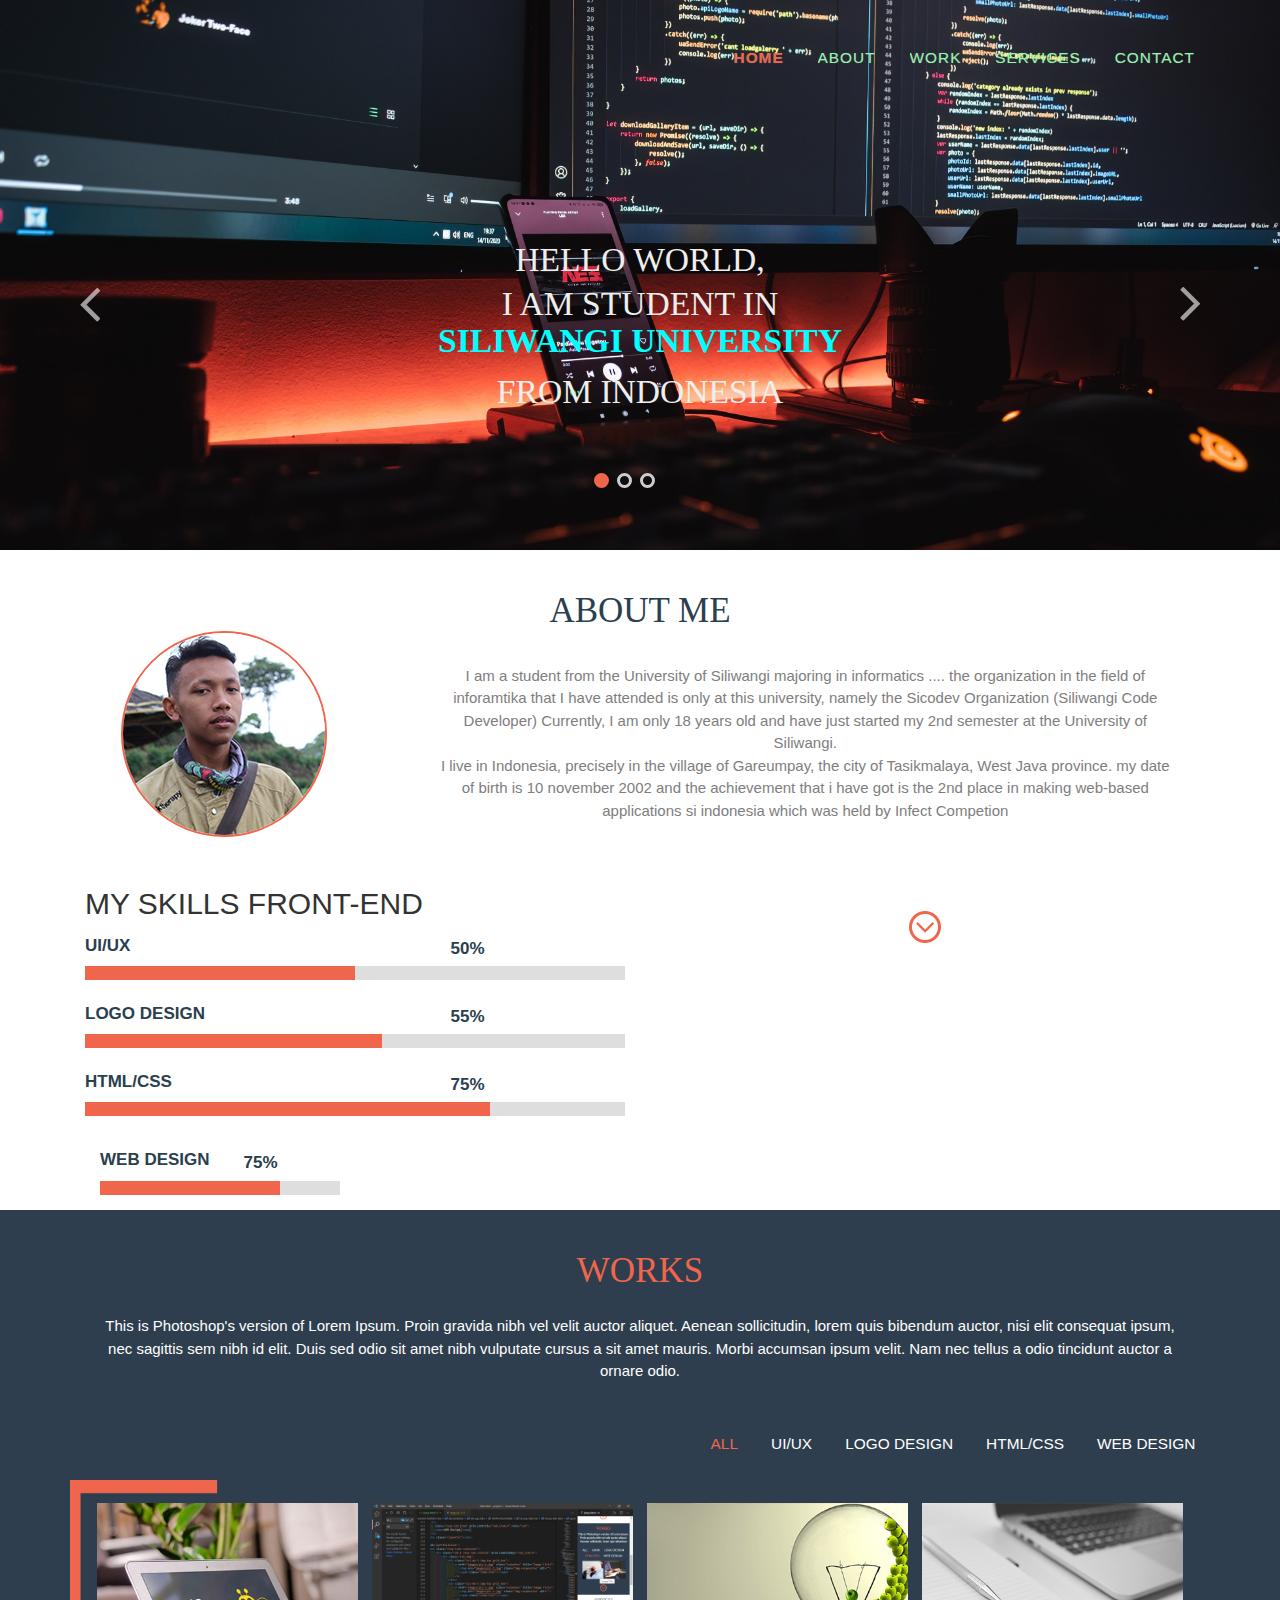
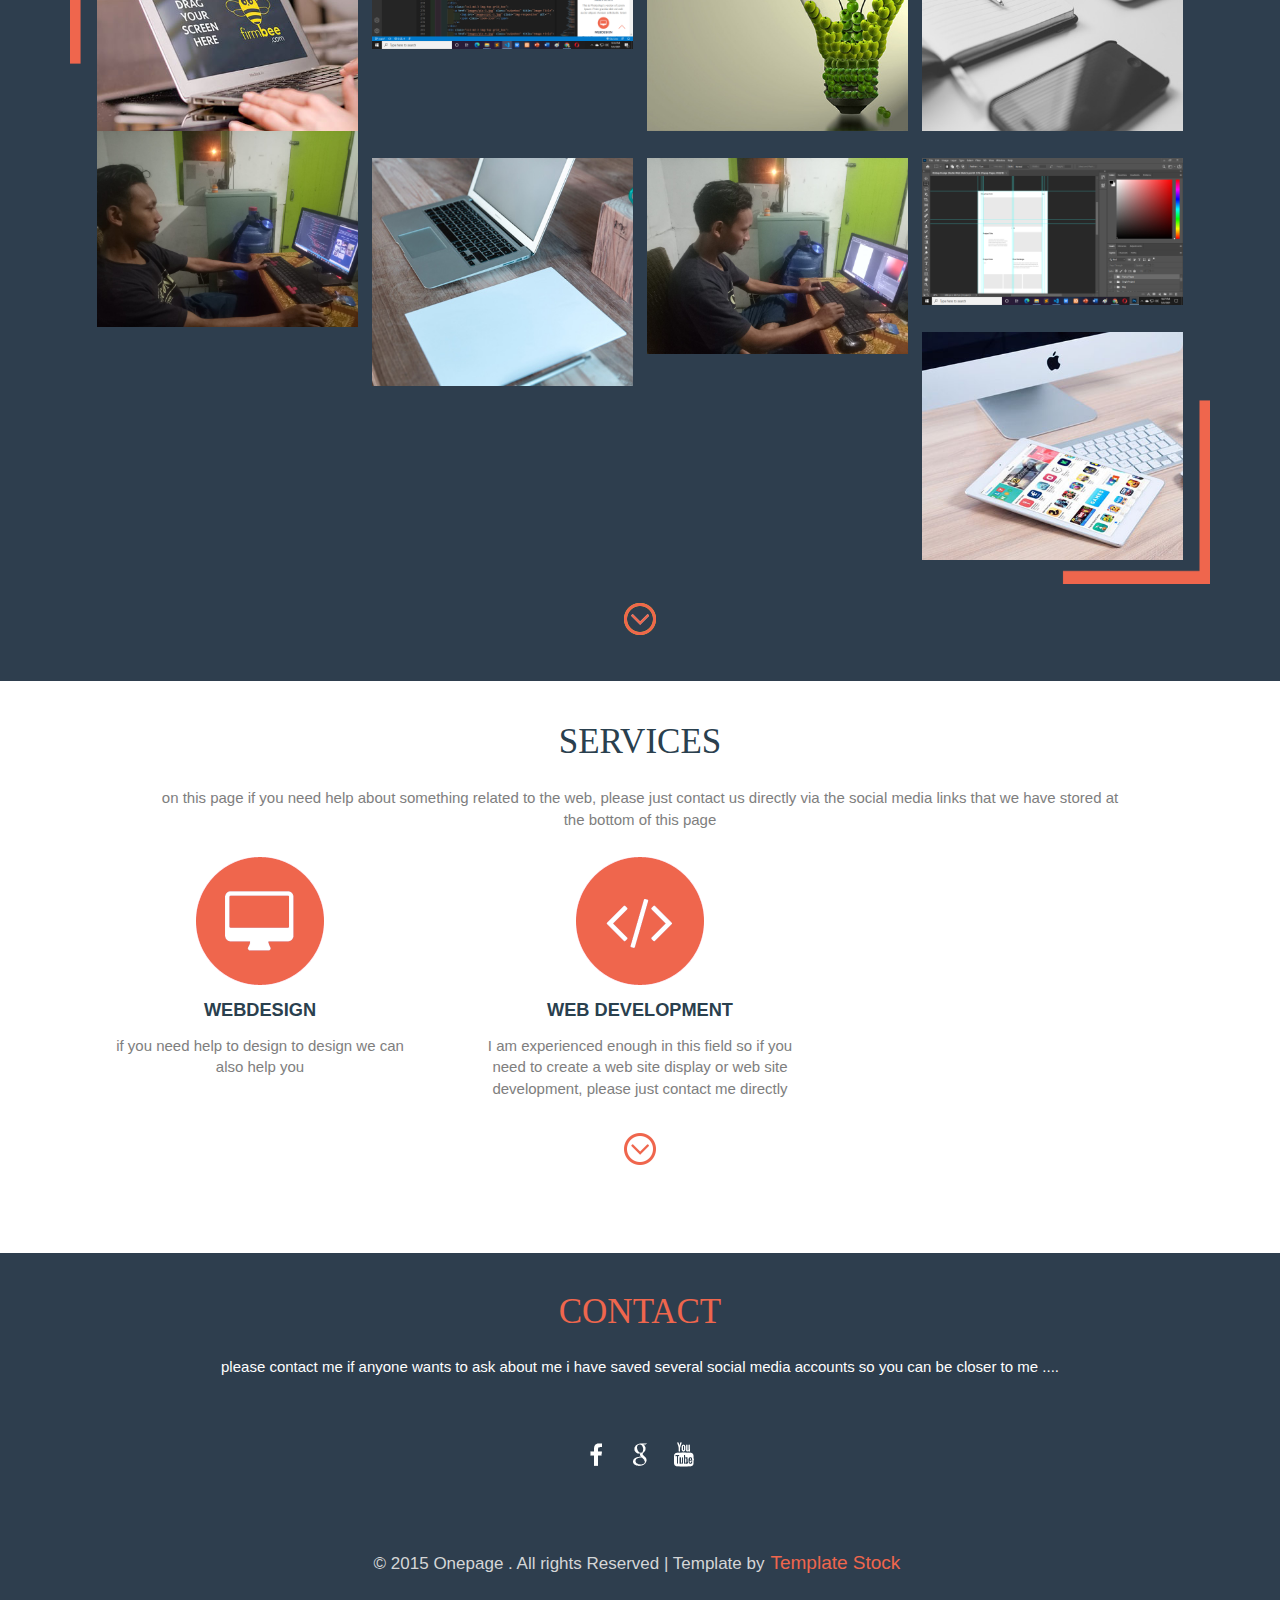
<file: index.html>
<!--Author: Template Stock
Author URL: http://templatestock.co
-->
<!DOCTYPE html>
<html>

<head>
	<title>portofolio muhammad anas aiman</title>
	<meta name="viewport" content="width=device-width, initial-scale=1">
	<meta http-equiv="Content-Type" content="text/html; charset=utf-8" />
	<meta name="keywords" content="Onepage Responsive web template, Bootstrap Web Templates, Flat Web Templates, Android Compatible web template,
Smartphone Compatible web template, free webdesigns for Nokia, Samsung, LG, SonyEricsson, Motorola web design" />
	<script
		type="application/x-javascript"> addEventListener("load", function() { setTimeout(hideURLbar, 0); }, false); function hideURLbar(){ window.scrollTo(0,1); } </script>
	<link href="css/bootstrap.css" rel='stylesheet' type='text/css' />
	<link href="css/style.css" rel="stylesheet" type="text/css" media="all" />
	<!-- jQuery (necessary for Bootstrap's JavaScript plugins) -->
	<script src="js/jquery.min.js"></script>
	<script type="text/javascript" src="js/move-top.js"></script>
	<script type="text/javascript" src="js/easing.js"></script>
	<script type="text/javascript">
		jQuery(document).ready(function ($) {
			$(".scroll").click(function (event) {
				event.preventDefault();
				$('html,body').animate({ scrollTop: $(this.hash).offset().top }, 1200);
			});
		});
	</script>
</head>

<body>
	<div class="header" id="head">
		<div class="container">
			<div class="header-top">
				<!-- <div class="logo">
					<a href="index.html"><img src="images/logo.png" alt="" /></a>
				</div> -->
				<div class="top-menu">
					<span class="menu"> </span>
					<ul>
						<nav class="cl-effect-5">
							<li><a class="active" href="index.html"><span data-hover="Home">home</span></a></li>
							<li><a href="#about" class="scroll"><span data-hover="about">about</span></a></li>
							<li><a href="#work" class="scroll"><span data-hover="work"><span>work</span></a></li>
							<li><a href="#services" class="scroll"><span data-hover="services">services</span></a></li>
							<li><a href="#contact" class="scroll"><span data-hover="contact">contact</span></a></li>
						</nav>
					</ul>
				</div>
				<!--script-nav-->
				<script>
					$("span.menu").click(function () {
						$(".top-menu ul").slideToggle("slow", function () {
						});
					});
				</script>
				<div class="clearfix"></div>
			</div>
			<div class="index-banner">
				<div class="wmuSlider example1">
					<div class="wmuSliderWrapper">
						<article style="position: absolute; width: 100%; opacity: 0;">
							<div class="banner-wrap">
								<div class="banner_center">
									<h1>hello world,</h1>
									<h2>i am student in <br><span style="color: aqua;">siliwangi university</span></h2>
									<h2>from indonesia</h2>
								</div>
							</div>
						</article>
						<article style="position: relative; width: 100%; opacity: 1;">
							<div class="banner-wrap">
								<div class="banner_center">
									<h1>MY expertise</h1>
									<h2> I'm an expert in the field <br> <br><span style="color: aqua;">web
											developer</span></h2>
								</div>
							</div>
						</article>

						<article style="position: absolute; width: 100%; opacity: 0;">
							<div class="banner-wrap">
								<div class="banner_center">
									<h1>championships that have ever been achieved</h1>
									<h2>2nd place in web-based application competition with the title <br> <span
											style="color: aqua;"> Infect
											Competion</span></h2>
								</div>
							</div>
						</article>

					</div>

				</div>
				<script src="js/jquery.wmuSlider.js"></script>
				<script>
					$('.example1').wmuSlider();
				</script>
			</div>
		</div>
	</div>
	<div class="content">
		<div class="about-section" id="about" id="about">
			<div class="container">
				<div class="about-header">
					<h3>about me</h3>
					<div class="about-imag">
						<img src="images/pic-9.jpg" alt="" />
					</div>
					<div class="about-text">
						<p>I am a student from the University of Siliwangi majoring in informatics .... the organization
							in the field of inforamtika that I have attended is only at this university, namely the
							Sicodev Organization (Siliwangi Code Developer)
							Currently, I am only 18 years old and have just started my 2nd semester at the University of
							Siliwangi.</p>

						<p>I live in Indonesia, precisely in the village of Gareumpay, the city of Tasikmalaya, West
							Java province.
							my date of birth is 10 november 2002 and the achievement that i have got is the 2nd place in
							making web-based applications si indonesia which was held by Infect Competion</p>
					</div>
					<div class="clearfix"></div>
				</div>
				<div class="about-sectiongrids">
					<div class="col-md-6 about-leftgrid">

						<div class="polls">

							<div class="poll">

								<div class="poll-desc">
									<h2>MY SKILLS FRONT-END </h2>
								</div>
								<br><br>


							</div>

							<div class="polls">
								<div class="poll">
									<div class="poll-desc">
										<h4>Ui/Ux</h4>
									</div>
									<div class="percentage">
										<p>50%</p>
									</div>
									<div class="clearfix"></div>
								</div>
								<div class="skills">
									<div style="width:50%"> </div>
								</div>
							</div>
							<div class="polls">
								<div class="poll">
									<div class="poll-desc">
										<h4>Logo Design</h4>
									</div>
									<div class="percentage">
										<p>55%</p>
									</div>
									<div class="clearfix"></div>
								</div>
								<div class="skills">
									<div style="width:55%"> </div>
								</div>
							</div>
							<div class="polls">
								<div class="poll">
									<div class="poll-desc">
										<h4>Html/Css</h4>
									</div>
									<div class="percentage">
										<p>75%</p>
									</div>
									<div class="clearfix"></div>
								</div>
								<div class="skills">
									<div style="width:75%"> </div>
								</div>
							</div>

						</div>
						<div class="col-md-6 about-rightgrid">
							<div class="polls">
								<div class="poll">
									<div class="poll-desc">
										<h4>web design</h4>
									</div>
									<div class="percentage">
										<p>75%</p>
									</div>
									<div class="clearfix"></div>
								</div>
								<div class="skills">
									<div style="width:75%"> </div>
								</div>
							</div>

						</div>
						<div class="clearfix"></div>
					</div>
					<div class="arrow1">
						<a href="#work" class="scroll"><img src="images/arrow1.png" alt="" /></a>
					</div>
				</div>
			</div>
			<!-- about-section-ends -->
			<div class="works-section" id="work" id="work">
				<div class="works-header">
					<h3>works</h3>
					<p>This is Photoshop's version of Lorem Ipsum. Proin gravida nibh vel velit auctor aliquet. Aenean
						sollicitudin, lorem quis bibendum auctor, nisi elit consequat ipsum, nec sagittis sem nibh id
						elit.
						Duis sed odio sit amet nibh vulputate cursus a sit amet mauris. Morbi accumsan ipsum velit. Nam
						nec
						tellus a odio tincidunt auctor a ornare odio. </p>
				</div>
				<div class="portfolio-section-bottom-row" id="portfolio">
					<div class="container">

						<script src="js/easyResponsiveTabs.js" type="text/javascript"></script>
						<script type="text/javascript">
							$(document).ready(function () {
								$('#horizontalTab').easyResponsiveTabs({
									type: 'default', //Types: default, vertical, accordion           
									width: 'auto', //auto or any width like 600px
									fit: true   // 100% fit in a container
								});
							});

						</script>
						<link rel="stylesheet" href="css/swipebox.css">
						<script src="js/jquery.swipebox.min.js"></script>
						<script type="text/javascript">
							jQuery(function ($) {
								$(".swipebox").swipebox();
							});
						</script>
						<!-- Portfolio Ends Here -->
						<div class="sap_tabs">
							<div id="horizontalTab" style="display: block; width: 100%; margin: 0px;">
								<ul class="resp-tabs-list">
									<li class="resp-tab-item" aria-controls="tab_item-0" role="tab"><span>All</span>
									</li>
									<li class="resp-tab-item" aria-controls="tab_item-1" role="tab">
										<span>UI/UX</span>
									</li>
									<li class="resp-tab-item" aria-controls="tab_item-2" role="tab"><span>logo
											Design</span>
									</li>
									<li class="resp-tab-item" aria-controls="tab_item-3" role="tab">
										<span>HTML/CSS</span>
									</li>
									<li class="resp-tab-item" aria-controls="tab_item-4" role="tab">
										<span>WEB Design</span>
									</li>
									<div class="clearfix"></div>
								</ul>
								<div id="portfoliolist">
									<div class="resp-tabs-container">
										<div class="tab-1 resp-tab-content" aria-labelledby="tab_item-0">
											<div class="tab_img">
												<div class="col-md-3 img-top grid_box">
													<a href="images/pic-1.jpg" class="swipebox" title="Image Title">
														<img src="images/pic-10.jpg" class="img-responsive">
														<img src="images/pic-1.jpg" class="img-responsive">
														<span class="zoom-icon"></span>
													</a>
												</div>
												<div class="col-md-3 img-top grid_box">
													<a href="images/pic-2.jpg" class="swipebox" title="Image Title">
														<img src="images/pic-2.jpg" class="img-responsive" alt="">
														<span class="zoom-icon"></span>
													</a>
												</div>
												<div class="col-md-3 img-top grid_box">
													<a href="images/pic-3.jpg" class="swipebox" title="Image Title">
														<img src="images/pic-3.jpg" class="img-responsive" alt="">
														<span class="zoom-icon"></span>
													</a>
												</div>
												<div class="col-md-3 img-top grid_box">
													<a href="images/pic-4.jpg" class="swipebox" title="Image Title">
														<img src="images/pic-4.jpg" class="img-responsive" alt="">
														<span class="zoom-icon"></span>
													</a>
												</div>
												<div class="col-md-3 img-top grid_box">
													<a href="images/pic-5.jpg" class="swipebox" title="Image Title">
														<img src="images/pic-5.jpg" class="img-responsive" alt="">

														<span class="zoom-icon"></span>
													</a>
												</div>
												<div class="col-md-3 img-top grid_box">
													<a href="images/pic-6.jpg" class="swipebox" title="Image Title">
														<img src="images/pic-6.jpg" class="img-responsive" alt="">
														<span class="zoom-icon"></span>
													</a>
												</div>
												<div class="col-md-3 img-top grid_box">
													<a href="images/pic-7.jpg" class="swipebox" title="Image Title">
														<img src="images/pic-7.jpg" class="img-responsive" alt="">
														<span class="zoom-icon"></span>
													</a>
												</div>
												<div class="col-md-3 img-top grid_box">
													<a href="images/pic-8.jpg" class="swipebox" title="Image Title">
														<img src="images/pic-8.jpg" class="img-responsive" alt="">
														<span class="zoom-icon"></span>
													</a>
												</div>
												<div class="clearfix"></div>
											</div>

										</div>
										<div class="tab-1 resp-tab-content" aria-labelledby="tab_item-1">
											<div class="tab_img">
												<div class="col-md-3 img-top grid_box">
													<a href="images/pic-5.jpg" class="swipebox" title="Image Title">
														<img src="images/pic-5.jpg" class="img-responsive" alt="">
														<span class="zoom-icon"></span>
													</a>
												</div>
												<div class="col-md-3 img-top grid_box">
													<a href="images/pic-6.jpg" class="swipebox" title="Image Title">
														<img src="images/pic-6.jpg" class="img-responsive" alt="">
														<span class="zoom-icon"></span>
													</a>
												</div>
												<div class="col-md-3 img-top grid_box">
													<a href="images/pic-7.jpg" class="swipebox" title="Image Title">
														<img src="images/pic-7.jpg" class="img-responsive" alt="">
														<span class="zoom-icon"></span>
													</a>
												</div>
												<div class="col-md-3 img-top grid_box">
													<a href="images/pic-8.jpg" class="swipebox" title="Image Title">
														<img src="images/pic-8.jpg" class="img-responsive" alt="">
														<span class="zoom-icon"></span>
													</a>
												</div>

												<div class="clearfix"></div>
											</div>
										</div>
										<div class="tab-1 resp-tab-content" aria-labelledby="tab_item-2">

											<div class="tab_img">
												<div class="col-md-3 img-top grid_box">
													<a href="images/pic-2.jpg" class="swipebox" title="Image Title">
														<img src="images/pic-2.jpg" class="img-responsive" alt="">
														<span class="zoom-icon"></span>
													</a>
												</div>
												<div class="col-md-3 img-top grid_box">
													<a href="images/pic-3.jpg" class="swipebox" title="Image Title">
														<img src="images/pic-3.jpg" class="img-responsive" alt="">
														<span class="zoom-icon"></span>
													</a>
												</div>
												<div class="col-md-3 img-top grid_box">
													<a href="images/pic-4.jpg" class="swipebox" title="Image Title">
														<img src="images/pic-4.jpg" class="img-responsive" alt="">
														<span class="zoom-icon"></span>
													</a>
												</div>

												<div class="clearfix"></div>
											</div>
										</div>
										<div class="tab-1 resp-tab-content" aria-labelledby="tab_item-3">
											<div class="tab_img">
												<div class="col-md-3 img-top grid_box">
													<a href="images/pic-1.jpg" class="swipebox" title="Image Title">
														<img src="images/pic-1.jpg" class="img-responsive" alt="">
														<span class="zoom-icon"></span>
													</a>
												</div>
												<div class="col-md-3 img-top grid_box">
													<a href="images/pic-2.jpg" class="swipebox" title="Image Title">
														<img src="images/pic-2.jpg" class="img-responsive" alt="">
														<span class="zoom-icon"></span>
													</a>
												</div>

												<div class="clearfix"></div>
											</div>
										</div>
										<div class="tab-1 resp-tab-content" aria-labelledby="tab_item-4">
											<div class="tab_img">
												<div class="col-md-3 img-top grid_box">
													<a href="images/pic-1.jpg" class="swipebox" title="Image Title">
														<img src="images/pic-1.jpg" class="img-responsive" alt="">
														<span class="zoom-icon"></span>
													</a>
												</div>

												<div class="clearfix"></div>
											</div>
										</div>
									</div>
								</div>
							</div>
						</div>

						<div class="arrow">
							<a href="#services" class="scroll"><img src="images/arrow.png" alt="" /></a>
						</div>
					</div>
				</div>
			</div>
			<!-- portfolio-section-ends -->
			<div class="services-section" id="services">
				<div class="container">
					<div class="services-header">
						<h3>services</h3>
						<p>on this page if you need help about something related to the web, please just contact us
							directly via the social media links that we have stored at the bottom of this page </p>
					</div>
					<div class="services-sectiongrids">
						<div class="col-md-4 services-grid">
							<img src="images/img1.png" alt="" />
							<h4>webdesign</h4>
							<p>if you need help to design to design we can also help you</p>
						</div>
						<!-- <div class="col-md-4 services-grid">
							<img src="images/img2.png" alt="" />
							<h4>print design</h4>
							<p>This is Photoshop's version of Lorem Ipsum. Proin gravida nibh vel velit auctor aliquet.
							</p>
						</div> -->
						<div class="col-md-4 services-grid">
							<img src="images/img3.png" alt="" />
							<h4>web development</h4>
							<p>I am experienced enough in this field so if you need to create a web site display or web
								site development, please just contact me directly
							</p>
						</div>
						<div class="clearfix"></div>
						<div class="arrow1">
							<a href="#contact" class="scroll"><img src="images/arrow1.png" alt="" /></a>
						</div>
					</div>
				</div>
			</div>
			<!-- services-section-ends -->
		</div>
		<div class="footer-section" id="contact" id="contact">
			<div class="container">
				<div class="contact-header">
					<h3> contact</h3>
					<p>please contact me if anyone wants to ask about me i have saved several social media accounts so
						you can be closer to me .... </p>
				</div>
				<div class="social-icon">
					<!-- <a href="#"><i class="icon1"></i></a> -->
					<a href="https://www.facebook.com/anas.aiman.12576/"><i class="icon2"></i></a>
					<a href="https://myaccount.google.com/?utm_source=chrome-profile-chooser&pli=1"><i
							class="icon3"></i></a>
					<a href="https://www.youtube.com/channel/UCSr_G0_m0PJzrlLJEaNHZAg"><i class="icon4"></i></a>
					<!-- <a href="#"><i class="icon5"></i></a>
					<a href="#"><i class="icon6"></i></a>
					<a href="#"><i class="icon7"></i></a>
					<a href="#"><i class="icon8"></i></a> -->
				</div>
				<!-- <div class="contact">
					<form>
						<div class="col-md-4 contactgrid">
							<input type="text" class="text" value=" name" onfocus="this.value = '';"
								onblur="if (this.value == '') {this.value = ' name';}">
						</div>
						<div class="col-md-4 contactgrid">
							<input type="text" class="text" value="email" onfocus="this.value = '';"
								onblur="if (this.value == '') {this.value = 'email';}">
						</div>
						<div class="col-md-4 contactgrid">
							<input type="text" class="text" value="phone" onfocus="this.value = '';"
								onblur="if (this.value == '') {this.value = 'phone';}">
						</div>
						<div class="col-md-8 contactgrid1">
							<textarea onfocus="if(this.value == 'Your Message') this.value='';"
								onblur="if(this.value == '') this.value='Your Message';">Your Message</textarea>
						</div>
						<div class="col-md-4 contactgrid2">
							<input type="submit" value="[send message]">
						</div>
						<div class="clearfix"></div>
					</form>
				</div> -->
				<div class="footer-bottom">

					<p>&copy; 2015 Onepage . All rights Reserved | Template by<a href="http://templatestock.com"
							target="target_blank">Template Stock</a></p>

				</div>
				<script type="text/javascript">
					$(document).ready(function () {
						/*
						var defaults = {
								containerID: 'toTop', // fading element id
							containerHoverID: 'toTopHover', // fading element hover id
							scrollSpeed: 1200,
							easingType: 'linear' 
							};
						*/

						$().UItoTop({ easingType: 'easeOutQuart' });

					});
				</script>
				<a href="#" id="toTop" style="display: block;"> <span id="toTopHover" style="opacity: 1;"> </span></a>
			</div>

		</div>
	</div>


</body>

</html>
</file>
<file: css/style.css>
/*--
Author: Template Stock
Author URL: http://templatestock.co
--*/
body a{
    transition:0.5s all;
	-webkit-transition:0.5s all;
	-moz-transition:0.5s all;
	-o-transition:0.5s all;
	-ms-transition:0.5s all;
}
input[type="button"]{
	transition:0.5s all;
	-webkit-transition:0.5s all;
	-moz-transition:0.5s all;
	-o-transition:0.5s all;
	-ms-transition:0.5s all;
}

h1,h2,h3,h4,h5,h6{
	padding:0 0;
	margin:0 0;
}
p{
	padding:0 0;
	margin:0 0;
}
ul{
	padding:0 0;
	margin:0 0;	
}
body{
	padding:0 0;
	margin:0 0; 
	font-family: 'Open Sans', sans-serif;
	
	
}


.header{
	background: url("../images/banner.jpg") no-repeat center top;
	-webkit-background-size: cover;
	-moz-background-size: cover;
	-o-background-size: cover;
	background-size: cover;
	background-position: center;
	background-size:cover;
	min-height: 550px;
}
.header-top {
	padding-top: 3em;
}
.logo{
	float:left;
	
}
.top-menu{
	float:right;
}
.top-menu ul li{
	display: inline-block;
	padding: 5px 15px 0px 15px;
}
.top-menu ul li a{
	font-size: 1.1em;
	color: rgb(148, 243, 172);
	text-decoration: none;
	text-transform: uppercase;
	
}
.top-menu ul li a:hover {
	color: #ef664d;
	
	
}
.top-menu ul li a.active {
	color: #ef664d;
	font-weight: 600;
}
nav a {
	position: relative;
	display: inline-block;
	outline: none;
	color: #fff;
	text-decoration: none;
	text-transform: uppercase;
	letter-spacing: 1px;
	font-weight: 400;
	text-shadow: 0 0 1px rgba(255,255,255,0.3);
	font-size: 1.35em;
}

nav a:hover,
nav a:focus {
	outline: none;
}
/* Effect 5: same word slide in */
.cl-effect-5 a {
	overflow: hidden;
}

.cl-effect-5 a span {
	position: relative;
	display: inline-block;
	-webkit-transition: -webkit-transform 0.3s;
	-moz-transition: -moz-transform 0.3s;
	transition: transform 0.3s;
}

.cl-effect-5 a span::before {
	position: absolute;
	top: 100%;
	content: attr(data-hover);
	font-weight: 700;
	-webkit-transform: translate3d(0,0,0);
	-moz-transform: translate3d(0,0,0);
	transform: translate3d(0,0,0);
}

.cl-effect-5 a:hover span,
.cl-effect-5 a:focus span {
	-webkit-transform: translateY(-100%);
	-moz-transform: translateY(-100%);
	transform: translateY(-100%);
}

/***** Slider *****/
.banner-wrap {
	padding-top: 30em;
}
.wmuSlider {
	position: relative;
	overflow: hidden;
}
.wmuSlider .wmuSliderWrapper article img {
	max-width: 100%;
	width: auto;
	height: auto;
	display:block;
}
/* Default Skin */
.banner_center {
	width: 50%;
	position: absolute;
	top: 40%;
	left: 25%;
	text-align: center;

}
.banner_center h1 {
	color: #eee;
	font-family: 'Arvo', serif;
	text-transform: uppercase;
	font-size: 2.4em;
}
.banner_center h2 {
	color: #eee;
	font-family: 'Arvo', serif;
	text-transform: uppercase;
	font-size: 2.4em;
	padding:7px 0;
}
.banner_center h2 span
{
	color: #ef664d;
	font-weight: 900;
}
.wmuSliderPagination {
	z-index: 2;
	position: absolute;
	right: 48%;
	bottom: 6px;

}
ul.wmuSliderPagination {
	padding:0;
}
.wmuSliderPagination li {
	float: left;
	margin: 0 8px 0 0;
	list-style-type: none;
}
.wmuSliderPagination a {
	text-indent: -9999px;
	visibility: visible;
	height: 15px;
	width: 15px;
	display: inline-block;
	border: 3px solid #CCCECE;
	-webkit-border-radius: 50%;
}
.wmuSliderPagination a.wmuActive {
	background: #ef664d;
	border-color: #ef664d;
}

.bannertop_box{
	width:23%;
	float:left;
}
.services-section{
	padding:3em 0;
}
.services-header{
	text-align: center;
	width: 85%;
	margin: 0 auto;

}
.services-header h3
{
	font-size: 2.5em;
	font-family: 'Arvo', serif;
	text-transform: uppercase;
	font-weight: 400;
	color: #2a404e;
}
.services-header h3 span {
	color: #F0C514;
}
.services-header p{
	line-height: 1.5em;
	font-size: 15px;
	color: #7e7e7e;
	padding: 25px 0;
}
.services-sectiongrids {
	text-align: center;
}
.services-grid h4 {
	font-size: 1.3em;
	font-weight: bold;
	padding: 15px 0;
	color: #2a404e;
	text-transform: uppercase;
}
.services-grid p {
	font-size: 15px;
	color: #7e7e7e;
	padding: 0 22px;
}
.arrow1 {
	padding-top: 30px;
	text-align: center;
}
.works-section{
	padding:3em 0;
	background:#2e3e4e;
	
}
.works-header{
	text-align: center;
	width: 85%;
	margin: 0 auto;
}
.works-header h3
{
	font-size: 2.5em;
	font-family: 'Arvo', serif;
	text-transform: uppercase;
	font-weight: 400;
	color: #ef664d;
}
.works-header h3 span {
	color: #fefefe;
}
.works-header p{
	line-height: 1.5em;
	
	font-size: 15px;
	color: #fefefe;
	padding: 25px 0;
}
.portfolio-section{
	background:#FFD670;
	padding:4em 0;
}
.portfolio-section-head{
	margin-bottom:4em;
	position:relative;
}
.portfolio-section-head h3{
	color:#FFFFFF;
	font-weight:700;
	text-transform:uppercase;
	font-size:2.3em;
}
.portfolio-section-head p{
	color:#FFF0CA;
	font-weight:300;
	font-size:1.2em;
	margin-top: 1.35em;
	text-transform: uppercase;
}
.portfolio-section-head label {
	height: 3px;
	width: 7%;
	background: #FFF0CA;
	display: block;
	position: absolute;
	right: 47%;
	bottom: 52%;
	margin: -10px 0;
}
.project-name{
	border-bottom:1px solid #FFF1CE;
}
.project-name span{
	color: #FFF1CE;
	font-weight: 300;
	font-size: 15px;
	margin-bottom: 0.6em;
	text-transform: uppercase;
	display: block;
}
.portfolio-section-top-row {
	padding: 1em 0 4em 0;
}
.portfolio-section-top-row-left-grid {
	padding: 0;
}
.project-name h3{
	color:#fff;
	font-weight:700;
	font-size:1.5em;
	margin-bottom: 1em;
}
.project-description ul {
	margin: 0 0 14px 59px;
}
.project-description span{
	color: #FFF1CE;
	font-weight: 300;
	font-size: 15px;
	margin: 1em 0;
	display: block;
	text-transform: uppercase;
}
.project-description ul li{
	color:#fff;
}
.project-description ul li a{
	color:#fff;
	font-size:15px;
	font-weight:300;
	margin: 6px 0;
	list-style-type: disc;
}
.project-description p{
	color: #fff;
	font-weight: 300;
	font-size: 15px;
	line-height: 1.8em;
	margin-bottom: 1.5em;
}
.project-description{
	border-bottom:1px solid #FFF1CE;
}
.address span{
	color: #FFF1CE;
	font-weight: 300;
	font-size: 15px;
	margin: 1em 0;
	display: block;
	text-transform: uppercase;
}
.address{
	border-bottom:1px solid #FFF1CE;
	margin: 15px 0 0 0;
}
.address a{
	color:#fff;
	margin: 0 0 1.5em 3em;
	display: block;
}
.tags span{
	color: #FFF1CE;
	font-weight: 300;
	font-size: 15px;
	margin: 1em 0;
	display: block;
	text-transform: uppercase;
}
.tags p{
	color:#fff;
	font-weight:300;
	font-size:14px;
}
/**** Slider *****/
.wmuSlider {
	position: relative;
	overflow: hidden;
}
.wmuSlider .wmuSliderWrapper article img {
	max-width: 100%;
	width: auto;
	height: auto;
	display:block;
}
/* Default Skin */
	.wmuSliderPagination a {
	display: block;
	text-indent: -9999px;
	width:15px;
	height:15px;
	
	border-radius:10px;
	-webkit-border-radius: 10px;
	-moz-border-radius: 10px;
	-o-border-radius: 10px;
	-ms-border-radius: 10px;
}

/* Default Skin */
.wmuGallery .wmuGalleryImage {
	margin-bottom: 10px;
}
.wmuSliderPrev, .wmuSliderNext {
	position: absolute;
	width:40px;
	height:40px;
	text-indent: -9999px;
	background: url(../images/img-sprite.png)no-repeat 0px 0px ;
	top:35%;
	z-index: 2;
	cursor: pointer;
}
.wmuSliderNext {
	background-position:-360px 0px;
	right: 0em;
	top: 210px;
}
.wmuSliderPrev {
	background-position:-320px 0px;
	left: 0em;
	top: 210px;
}
.portfolio-section-top-row-right-grid {
	padding-right: 0;
	padding-left: 30px;
}
/*	Strip
/*-----------------------------------------------------------------------------------*/
.b-link-stripe{
	position:relative;
	display:inline-block;
	vertical-align:top;
	font-family: 'Open Sans', sans-serif;
	font-weight: 300;
	overflow:hidden;
}
.b-link-stripe .b-wrapper{
	position:absolute;
	width:100%;
	height:100%;
	top:0;
	left:0;
	text-align:center;
	color:#ffffff;
	overflow:hidden;
}
.b-link-stripe .b-wrapper:hover {
	background:rgba(255, 214, 112, 0.49);
	transition: all 0.5s linear;
	-moz-transition: all 0.5s linear;
	-ms-transition: all 0.5s linear;
	-o-transition: all 0.5s linear;
	-webkit-transition: all 0.5s linear;
}
/*-----------------------------------------------------------------------------------*/
/*	Animation effects
/*-----------------------------------------------------------------------------------*/
.b-animate-go{
	text-decoration:none;
}
.b-animate{
	transition: all 0.5s;
	-moz-transition: all 0.5s;
	-ms-transition: all 0.5s;
	-o-transition: all 0.5s;
	-webkit-transition: all 0.5s;
	visibility: hidden;
	font-size:1.1em;
	font-weight:700;
	width: 75%;
	margin: 0 auto;
	top:45%;
	color: #FFD670;
}
.b-animate img{

	display: -webkit-inline-box;
}
/* lt-ie9 */
.b-animate-go:hover .b-animate{
	visibility:visible;
}
.b-from-left{
	position:relative;
	left:-100%;
}
.b-animate-go:hover .b-from-left{
	left:0;
}
.zoom-icon {
	position: absolute;
	opacity: 0;
	filter: alpha(opacity=0);
	-ms-filter: "progid:DXImageTransform.Microsoft.Alpha(opacity=0)";
	display: block;
	left: 0;
	top: 0px;
	width: 290px;
	height: 85%;
	background: url(../images/zoom-icon.png) center center no-repeat;
	cursor: pointer;
	transition: all .2s ease-in-out;
	-webkit-transition: all .2s ease-in-out;
	-moz-transition: all .2s ease-in-out;
	-o-transition: all .2s ease-in-out;
}
.grid_box .zoom-icon {
	width:100%;	
}
.grid_box a:hover .zoom-icon {
	top:20px;
	opacity: 1;
	filter: alpha(opacity=99); 
	-ms-filter: "progid:DXImageTransform.Microsoft.Alpha(opacity=99)";
}
#portfoliolist .portfolio {
	-webkit-box-sizing: border-box;
	-moz-box-sizing: border-box;
	-o-box-sizing: border-box;
	width: 24%;
	display:none;
	float:left;
	overflow:hidden;
	margin: 0px 1% 2% 0;
}
div#portfoliolist {
	padding: 20px 20px 0 20px;
	background: url("../images/left.png") no-repeat;
	background-size: 100% 100%;
}	
.portfolio-wrapper {
	overflow:hidden;
	position: relative !important;
	cursor:pointer;
}
.portfolio img {
	max-width:100%;
	transition: all 300ms!important;
	-webkit-transition: all 300ms!important;
	-moz-transition: all 300ms!important;
}
/******** SAP ************/
.sap_tabs{
	clear:both;
	padding: 0em 0 0em;
}
.tab_box{
	background:#fd926d;
	padding: 2em;
}
.top1{
	margin-top: 2%;
}
.resp-tabs-list {
text-align:right;
  list-style: none;
    margin: 18px 0;
    padding: 0;
}
.resp-tab-item{
      padding: 7px 10px;
    text-decoration: none;
    color: #fff;
     font-size: 1.1em;
    font-weight: 400;
      margin: 0 0.3em;
	cursor: pointer;
	display: inline-block;
	list-style: none;
	outline: none;
	-webkit-transition: all 0.3s ease-out;
	-moz-transition: all 0.3s ease-out;
	-ms-transition: all 0.3s ease-out;
	-o-transition: all 0.3s ease-out;
	transition: all 0.3s ease-out;
	text-transform:uppercase;
}
.resp-tab-active,.resp-tab-item:hover{
  text-shadow: none;
  color:#ef664d;
}
.resp-tabs-container {
	padding: 0px;
	clear: left;
	
}
h2.resp-accordion {
	cursor: pointer;
	padding: 5px;
	display: none;
}
.resp-tab-content {
	display: none;
}
.resp-content-active, .resp-accordion-active {
   display: block;
}

.img-top {
    margin: 3px 0 24px 0;
    position: relative;
    padding: 0px 7px !important;
}
.img-top img {
    width: 100%;
}
.arrow {
	padding-top: 15px;
	text-align: center;
}
.about-section {
	padding:3em 0;
}
.about-header {
	text-align: center;
}
.about-header h3 {
	font-size: 2.5em;
	font-family: 'Arvo', serif;
	text-transform: uppercase;
	font-weight: 400;
	color: #2a404e;
}
.about-header h3 span {
	color: #ef664d;;

}
.about-imag {
	float: left;
	width:27%;
	margin-right:5%
}
.about-imag img {
	border: 2px solid #ef664d;
	border-radius: 103px;
}
.about-text {
	float: left;
	width: 65%;
	margin-top:3%; 
}
.about-text p {
	font-size: 15px;
	color: #7e7e7e;
	line-height: 1.5em;
}
.about-sectiongrids{
	padding: 40px 0px;
}
.polls {
	padding: 10px 0;
}
.poll-desc {
	float: left;
}
.poll-desc h4{
	font-size: 17px;
	color: #2a404e;
	font-weight:bold;
	text-transform: uppercase;
}
.percentage {
	float: right;
	margin-right: 26%
}
.percentage p{
	font-size:17px;
	color:#2a404e;
	font-weight: bold;
}
.skills {
	width: 100%;
	margin: 5px 0;
	height: 14px;
	background:#dedede;
}
.skills > div {
	height: 100%;
	display: block;
	background-color: #ef664d;
}
.footer-section {
	padding: 40px 0px;
	background: #2e3e4e;
}
.contact-header {
	text-align: center;
	width: 85%;
	margin: 0 auto;
}
.contact-header h3 {
	font-size: 2.5em;
	font-family: 'Arvo', serif;
	text-transform: uppercase;
	font-weight: 400;
	color: #ef664d;
}
.contact-header h3 span {
color: #fefefe;
}
.contact-header p {
	line-height: 1.5em;
	font-size: 15px;
	color: #fefefe;
	padding: 25px 0;
}
.social-icon {
text-align: center;
padding:30px 0;
}
.social-icon i{
	width:40px;
	height:40px;
	background: url("../images/img-sprite.png") no-repeat 0px 0px;
	display:inline-block;
}
.social-icon i:hover{
    transition:0.5s all;
	-webkit-transition:0.5s all;
	-moz-transition:0.5s all;
	-o-transition:0.5s all;
	-ms-transition:0.5s all;
}
.social-icon a i.icon1{
	background-position:0px 0px;
}
.social-icon a i.icon1:hover{
	background-position:0px -40px;
}
.social-icon a i.icon2{
	background-position:-40px 0px;
}
.social-icon a i.icon2:hover{
	background-position:-40px -40px;
}
.social-icon a i.icon3{
	background-position:-80px 0px;
}
.social-icon a i.icon3:hover{
	background-position:-80px -40px;
}
.social-icon i.icon4{
	background-position:-120px 0px;
}
.social-icon a i.icon4:hover{
	background-position:-120px -40px;
}
.social-icon i.icon5{
	background-position:-160px 0px;
}
.social-icon a i.icon5:hover{
	background-position:-160px -40px;
}
.social-icon i.icon6{
	background-position:-200px 0px;
}
.social-icon a i.icon6:hover{
	background-position:-200px -40px;
}
.social-icon i.icon7{
	background-position:-240px 0px;
}
.social-icon a i.icon7:hover{
	background-position:-240px -40px;
}
.social-icon i.icon8{
	background-position:-280px 0px;
}
.social-icon a i.icon8:hover{
	background-position:-280px -40px;
}
.contact {
	padding-bottom:4em;
border-bottom: 1px solid#55626f;
}
.contactgrid {
padding-bottom: 2em;
}
.contactgrid input[type="text"] {
	width: 100%;
	background: none;
	outline: none;
	border: none;
	border-bottom: 1px solid#d5d6d7;
	font-size: 15px;
	color: #d5d6d7;
	text-transform: capitalize;
	padding: 10px 0;
}

.contactgrid1 textarea  {
	width: 100%;
	background: none;
	outline: none;
	border: none;
	resize: none;
	border-bottom: 1px solid#d5d6d7;
	font-size: 15px;
	color: #d5d6d7;
	text-transform: capitalize;
	padding: 10px 0;
	height: 2.8em;
}
.contactgrid2 {
	padding: 2em 0 0 17em;
}
.contactgrid2 input[type="submit"] {
	color: #ef664d;
	background: none;
	border: none;
	font-size:15px;
	outline: none;
	text-transform: uppercase;
}
.contactgrid2 input[type="submit"]:hover {
	color: #d5d6d7;
}
.footer-bottom {
	
	text-align: center;
	padding-top: 40px;
}
.footer-bottom p {
	font-size: 17px;
	color: #d5d6d7;
	font-weight: 400;
}
.footer-bottom a {
	font-size: 19px;
	color: #ef664d;
	font-weight: 400;
	text-transform: capitalize;
}
.footer-bottom a:hover {
	color: #d5d6d7;
}
.footer-bottom p a {
	margin: 0 6px 0 6px;
}
#toTop {
	display: none;
	text-decoration: none;
	position: fixed;
	bottom: 10px;
	right: 10px;
	overflow: hidden;
	width: 48px;
	height: 48px;
	border: none;
	text-indent: 100%;
	background: url("../images/to-top2.png") no-repeat 0px 0px;
}
    
       /*-- responsive-mediaquries --*/
		@media(max-width:1080px){
			.grid_box a:hover .zoom-icon {
			top:15px;
			}
		}
		@media(max-width:1024px){
			.banner_center h1 {
				font-size: 1.9em;
			}
			.banner_center h2 {
				font-size: 1.9em;
			}
			.wmuSliderPrev {
				top: 195px;
			}
			.wmuSliderNext {
				top: 195px;
			}
			.services-header h3 {
				font-size: 2.2em;
			}
			.services-header {
				width: 100%;
			}
			.services-header p {
				font-size: 1em;
			}
			.services-grid h4 {
			   font-size: 1.2em;
			}
			.services-grid p {
			   font-size: 1em;
			}
			.works-header h3 {
				font-size: 2.2em;
			}
			.works-header {
				width: 100%;
			}
			.works-header p {
				font-size: 1em;
			}
			#filters {
			   margin: 0 0px 0em 30em;
			}
			.b-animate{
				top:40%;
			}
			.grid_box a:hover .zoom-icon {
				top:10px;
			}
			.about-header h3 {
			    font-size: 2.2em;
			}
			.about-text p{
				font-size:1em;
			}
			.poll-desc h4 {
				font-size: 16px;
			}
			.percentage p {
				font-size: 16px;
			}
			.contact-header h3 {
				font-size: 2.2em;
			}
			.contact-header {
				width: 100%;
			}
			.contact-header p {
				font-size: 1em;
			}
			.contactgrid2 {
				padding: 2em 0 0 13em;
			}
			.contact {
				padding-bottom: 3em;
			}
			.footer-bottom p {
				font-size: 16px;
			}
			.footer-bottom p a {
				font-size: 16px;	
            }
           	}
 @media(max-width:991px){
	.img-top {
		margin: 3px 0 19px 0;
		position: relative;
		padding: 0px 4px !important;
		float: left;
		width: 25%;
	}
}
       @media(max-width:800px){
           	.header {
           		min-height: 360px;
			}
			.banner_center {
				top: 33%;
			}
			.wmuSliderPrev {
				top: 95px;
			}
			.wmuSliderNext {
				top: 95px;
			}
           	.banner_center h1 {
				font-size: 1.5em;
			}
           	.banner_center h2 {
				font-size: 1.5em;
			}
			.banner-wrap {
				padding-top: 16em;
			}
			.services-section {
				padding: 2em 0;
			}
			.services-header h3 {
				font-size: 2em;
			}
			.services-grid {
				padding: 20px 0;
				float: left;
				width: 33.3%;
			}
			.services-grid img {
				width: 35%;
			}
			.services-grid {
				padding: 20px 0;
			}
			.services-header p {
				padding: 15px 0;
				
			}
		
           	.works-section {
				padding: 2em 0;
			}
			.works-header h3 {
				font-size: 2em;
			}
			.works-header p {
				padding: 15px 0;
			}
			#filters {
				margin: 0px 0px 0em 15em;
			}
			.grid_box a:hover .zoom-icon {
				top: -17px;
			}
			.about-section {
				padding: 2em 0;
			}
			.about-header h3 {
				font-size: 2em;
			}
			.about-imag img {
				width: 80%;
			}
			.about-text p {
				height: 65px;
				overflow: hidden;
			}
			.about-sectiongrids {
				padding: 25px 0px;
			}
			.arrow1 {
				padding-top: 0px;
			}
			.contact-section {
				padding: 2em 0;
			}
			.contact-header h3 {
				font-size: 2em;
			}
			.contact-header p {
				padding: 15px 0;
			}
			.social-icon {
			padding: 20px 0;
			}
			.contactgrid {
				padding-bottom: 1em;
				float: left;
			}
			.contactgrid1 textarea {
				width: 86%;
			}	
			.contactgrid2 {
				padding: 1em 0 0 0;
				text-align: center;
			}
			.contact {
				padding-bottom: 2em;
			}
			.footer-bottom {
				padding-top: 35px;
			}
			.grid_box a:hover .zoom-icon {
			top:12px;
			}
			}
	

/*----- resposnive-menu -----*/
	@media(max-width:768px){
		.header-top {
		padding-top:2em;
		}
	span.menu:before 
					{
					content: url(../images/nav.png) no-repeat 0px 0px;
					cursor: pointer;
					}
	.top-menu 
	{
		
		float:none;
		width: 100%;
		text-align: right;
	}
	.top-menu  ul
	{
		display:none;
	}
	.top-menu  ul li 
	{
		font-size: 14px;
		display:block;
		
	}
	.top-menu  span.menu
	{
		display:block;
	}
	.top-menu ul li{
		display:block;
		float:none;
		margin: 0em;
		border-bottom: 1px solid #4B6075;
		border-right:none;
	}
	.top-menu ul li {

		padding:15px 0 ;
	}
	.top-menu  ul
	{
		margin:15px 0;
		z-index: 999;
		position: absolute;
		width: 96%;
		background:#2e3e4e;
		text-align: center;
	}
	.top-menu ul li a {
		display: block;
	}
	.wmuSliderPagination {
		right: 46%;
	}
}
 @media(max-width:736px){
	 .resp-tab-item {
		padding: 0px 7px;
	}
}    
     @media(max-width:640px){
     	.header-top {
			padding-top: 2.5em;
		}
     	.top-menu ul li a {
			font-size: 14px;
		}
		.top-menu ul {
			width: 95%;
		}	
		.banner_center {
			top: 36%;
		}
		header {
		min-height: 350px;
		}
		.banner_center h1{
			font-size: 1.2em;
		}
		.banner_center h2 {
			font-size: 1.2em;
			padding: 5px 0;
		}
		.wmuSliderPagination {
			right: 44%;
		}
		.services-section {
			padding: 1.5em 0;
		}
		.services-header h3 {
			font-size: 1.5em;
		}
		.services-header p {
			font-size: 0.9em;
		}
		.services-grid img {
			width: 20%;
		}
		.services-grid {
			padding: 16px 0;
			width: 100%;
		}
		.services-grid p {
			font-size: 0.9em;
			width: 55%;
			margin: 0 auto;
		}
		.works-section {
			padding: 1.5em 0;
		}
		.works-header h3 {
			font-size: 1.5em;
		}
		.works-header p {
			font-size: 0.9em;
		}
		.grid_box a:hover .zoom-icon {
			top: -30px;
		}
		.about-text p {
			height: 46px;
			overflow: hidden;
		}
		.about-header h3 {
			font-size: 1.5em;
		}
		.about-imag img {
			width: 70%;
		}
		.poll-desc h4 {
			font-size: 15px;
		}
		.percentage p {
			font-size: 15px;
		}
		.footer-section {
		padding: 20px 0px;
		}
		.contact-header h3 {
		font-size: 1.5em;
		}
		.contact-header p {
			font-size: 0.9em;
		}
		.social-icon {
			padding: 15px 0;
		}
		.contactgrid {
			float: none;
			
		}
		.contactgrid1 textarea {
			width: 100%;
		}
		.contactgrid input[type="text"] {
			padding: 7px 0;
		}
		.contactgrid2 input[type="submit"]{
			font-size: 13px;
		}
		.contact {
			padding-bottom: 1.5em;
		}
		.footer-bottom p   {
		font-size: 14px;
		}
		.footer-bottom p a   {
		font-size: 14px;
		}
		.footer-bottom {
			padding-top: 20px;
		}
		.resp-tab-item {
		font-size: 1em;
		}
		div#portfoliolist {
		padding: 8px 8px 0 8px;
		}
		.img-top {
		margin: 3px 0 12px 0;
		}
			.grid_box a:hover .zoom-icon {
			top:10px;
			}
	}
	@media(max-width:480px){
		.header {
			min-height: 275px;
		}
		.header-top {
			padding-top: 1.5em;
		}
		.logo img {
			width: 80%;
		}
		.top-menu ul {
			width: 93%;
			margin: 19px 0;
		}
		.top-menu ul li {
			padding:10px 0 ;
		}
		.top-menu ul li a {
			font-size: 14px;
		}
		.wmuSliderPagination {

			bottom: 40px;
		}
		.banner-wrap {
			padding-top: 15em;
		}
		.banner_center {
			top: 35%;
			left: 24%;
		}
		.banner_center h1 {
			font-size: 0.9em;
		}
		.banner_center h2 {
			font-size: 0.9em;
			padding: 3px 0;
		}
		.wmuSliderNext {
			top: 80px;
		}
		.wmuSliderPrev {
			top: 80px;
		}
		.wmuSliderPagination {
			right: 43%;
		}
		.wmuSliderPagination a {
			width: 12px;
			height: 12px;
		}
		.services-header h3 {
			font-size: 1.4em;
		}
		.services-header p {
			
			height: 66px;
			overflow: hidden;
		}
		.services-grid h4 {
			font-size: 1em;
			padding: 10px 0;
		}
		.services-grid p {
			width: 70%;
		}
		.works-header h3 {
			font-size: 1.4em;
		}
		.works-header p {
			
			height: 66px;
			overflow: hidden;
		}
		.works-header p {
			padding: 10px 0;
		}
		.resp-tab-item {
		    margin: 0 0.6em;
			padding: 0px 0px;
		}
		.resp-tabs-list {
			text-align: center;
			}
		
		.b-animate
		{
			top:30%;
		}
		.about-header h3 {
			font-size: 01.4em;
		}
		.about-imag img {
			width: 90%;
		}
		.about-text {
			float: left;
			width: 64%;
			margin-top: 4%;
		}
		.poll-desc h4 {
			font-size: 14px;
		}
		.percentage p {
			font-size: 14px;
		}
		.contact-header h3 {
			font-size: 1.4em;
		}
		.contact-header p {
			
			height: 66px;
			overflow: hidden;
		}
		.contact-header p {
			padding: 10px 0;
		}
		.contactgrid input[type="text"] {
			padding: 5px 0;
		}
		.contact {
			padding-bottom: 1em;
		}
		.footer-bottom {
			padding-top: 15px;
		}
		.img-top {
		margin: 0px 0 8px 0;
		width: 33.333%;
		}
		.grid_box a:hover .zoom-icon {
			top: 7px;
		}
		div#portfoliolist {
			background: none;
			}
		}
	@media(max-width:414px){
		.resp-tab-item {
		margin: 8px 9px 0px;
		}
	}
	@media(max-width:375px){
		.resp-tabs-list {
		margin: 13px 0;
		}
	}
	@media(max-width:320px){
		
		.header-top {
			padding-top: 1em;
		}
		.header {
			min-height: 220px;
		}
		.top-menu ul li {
			padding: 6px 0;
		}
		.top-menu ul{
			width: 89%;
		}
		.banner_center {
			width: 78%;
			left: 10%;
		}
		.wmuSliderPagination {
			right: 39%;
			bottom: 30px;
		}
		.wmuSliderPrev, .wmuSliderNext {
			width: 30px;
			height: 30px;
			background: url(../images/img-sprite.png)no-repeat 0px 0px;
			background-size: 420px;
		}
		.wmuSliderPrev{
			background-position: -269px -2px;
			left: -0.5em;
		}
		.wmuSliderNext {
			background-position: -299px -2px;
			right: 0.5em;
		}
		.services-section {
			padding: 1em 0;
		}
		.services-header p {
			padding: 10px 0;
		}
		.services-grid img {
			width: 25%;
		}
		.services-grid {
			padding: 10px 0;
		}
		.services-grid p {
            width: 96%;
			margin: 0 auto;
			padding: 0 0px;
		}
		.works-section {
			padding: 1em 0;
		}
		
		.b-animate{
			width: 45%;
		}
		#filters{
			margin: 0.9em 0px 0em 0em;
		}
		#filters li span {
			font-size: 0.7em;
			padding: 4px 0px;
			margin: 0.67em 0.1em;
		}
		#portfoliolist .portfolio {
			width: 48%;
			margin: 0px 5px 8px 0px;
		}
		div#portfoliolist {
			padding: 3px 0px 0px 6px;
		}
		
		.about-section {
			padding: 1em 0;
		}
		.about-text p {
			height: 37px;
			overflow: hidden;
			font-size: 0.9em;
		}
		.about-imag {
			width: 30%;
			margin-right: 5%;
		}
		.about-text {
			width: 61%;
			margin-top: 4%;
		}
		.about-imag img {
			width: 100%;
		}
		.about-sectiongrids {
			padding: 15px 0px;
		}
		.poll-desc h4 {
			font-size: 13px;
		}
		.percentage p {
			font-size: 13px;
		}
		.footer-section {
			padding: 15px 0px;
		}
		.social-icon {
			padding: 10px 0;
		}
		.social-icon i {
			width: 30px;
			height: 30px;
			background: url("../images/img-sprite.png") no-repeat 0px 0px;
			display: inline-block;
			background-size: 420px;
		}
		.social-icon a i.icon1 {
		background-position: -3px -3px;
		}
		.social-icon a i.icon1:hover {
			background-position: -3px -33px;
		}
		.social-icon a i.icon2 {
			background-position: -36px -3px;
		}
		.social-icon a i.icon2:hover {
			background-position: -36px -34px;
		}
		.social-icon a i.icon3 {
			background-position: -70px -3px;
		}
		.social-icon a i.icon3:hover {
			background-position: -70px -34px;
		}
		.social-icon i.icon4 {
			background-position: -103px -3px;
		}
		.social-icon a i.icon4:hover {
			background-position: -103px -34px;;
		}
		.social-icon i.icon5 {
			background-position: -137px -3px;
		}
		.social-icon a i.icon5:hover {
			background-position: -137px -34px;
		}
		.social-icon i.icon6 {
			background-position: -170px -3px;
		}
		.social-icon a i.icon6:hover {
			background-position: -170px -34px;
		}
		.social-icon i.icon7 {
			background-position: -204px -3px;
		}
		.social-icon a i.icon7:hover {
			background-position: -204px -34px;
		}
		.social-icon i.icon8 {
			background-position: -237px -3px;
		}
		.social-icon a i.icon8:hover {
			background-position: -237px -34px;
		}
			.footer-bottom p {
			font-size: 13px;
		}
		.img-top {
			margin: 0px 0 8px 0;
			width: 50%;
		}
		.grid_box a:hover .zoom-icon {
			top: 7px;
		}
		}
</file>
<file: css/swipebox.css>
.swipebox-overflow-hidden {
  overflow: hidden!important;
}

#swipebox-overlay img {
  border: none!important;
}

#swipebox-overlay {
  width: 100%;
  height: 100%;
  position: fixed;
  top: 0;
  left: 0;
  opacity: 0;
  z-index: 9999;
  overflow: hidden;
  display: none;
  -webkit-user-select: none;
  -moz-user-select: none;
  user-select: none;
}

#swipebox-slider {
  height: 100%;
  left: 0;
  top: 0;
  width: 100%;
  white-space: nowrap;
  position: absolute;
}

#swipebox-slider .slide {
  background: url(../images/loader.gif) no-repeat center center;
  height: 100%;
  line-height: 1px;
  text-align: center;
  width: 100%;
  display: inline-block;
}

#swipebox-slider .slide:before {
  content: "";
  display: inline-block;
  height: 50%;
  width: 1px;
  margin-right: -1px;
}

#swipebox-slider .slide img {
  display: inline-block;
  max-height: 100%;
  max-width: 100%;
  width: 35%;
  height: auto;
  vertical-align: middle;
}

#swipebox-action, #swipebox-caption {
  position: absolute;
  left: 0;
  z-index: 999;
  height: 50px;
  width: 100%;
}

#swipebox-action {
  bottom: -50px;
}
#swipebox-action.visible-bars {
  bottom: 0;
}

#swipebox-action.force-visible-bars {
  bottom: 0!important;
}

#swipebox-caption {
  top: -50px;
  text-align: center;
}
#swipebox-caption.visible-bars {
  top: 0;
}

#swipebox-caption.force-visible-bars {
  top: 0!important;
}

#swipebox-action #swipebox-prev, #swipebox-action #swipebox-next,
#swipebox-action #swipebox-close {
  background-image: url(../images/icons.png);
  background-repeat: no-repeat;
  border: none!important;
  text-decoration: none!important;
  cursor: pointer;
  position: absolute;
  width: 50px;
  height: 50px;
  top: 0;
}

#swipebox-action #swipebox-close {
  background-position: 15px 12px;
  left: 40px;
}

#swipebox-action #swipebox-prev {
  background-position: -32px 13px;
  right: 100px;
}

#swipebox-action #swipebox-next {
  background-position: -78px 13px;
  right: 40px;
}

#swipebox-action #swipebox-prev.disabled,
#swipebox-action #swipebox-next.disabled {
  filter: progid:DXImageTransform.Microsoft.Alpha(Opacity=30);
  opacity: 0.3;
}

#swipebox-slider.rightSpring {
  -moz-animation: rightSpring 0.3s;
  -webkit-animation: rightSpring 0.3s;
}

#swipebox-slider.leftSpring {
  -moz-animation: leftSpring 0.3s;
  -webkit-animation: leftSpring 0.3s;
}

@-moz-keyframes rightSpring {
  0% {
    margin-left: 0px;
  }

  50% {
    margin-left: -30px;
  }

  100% {
    margin-left: 0px;
  }
}

@-moz-keyframes leftSpring {
  0% {
    margin-left: 0px;
  }

  50% {
    margin-left: 30px;
  }

  100% {
    margin-left: 0px;
  }
}

@-webkit-keyframes rightSpring {
  0% {
    margin-left: 0px;
  }

  50% {
    margin-left: -30px;
  }

  100% {
    margin-left: 0px;
  }
}

@-webkit-keyframes leftSpring {
  0% {
    margin-left: 0px;
  }

  50% {
    margin-left: 30px;
  }

  100% {
    margin-left: 0px;
  }
}

/* Skin 
--------------------------*/
#swipebox-overlay {
  background: rgba(13, 13, 13, 0.9);
}

#swipebox-action, #swipebox-caption {
  text-shadow: 1px 1px 1px black;
  background-color: rgba(13, 13, 13, 0.9);
  background-image: -webkit-gradient(linear, 50% 0%, 50% 100%, color-stop(0%, rgba(13, 13, 13, 0.9)), color-stop(100%, #000000));
  background-image: -webkit-linear-gradient(rgba(13, 13, 13, 0.9), #000000);
  background-image: -moz-linear-gradient(rgba(13, 13, 13, 0.9), #000000);
  background-image: -o-linear-gradient(rgba(13, 13, 13, 0.9), #000000);
  background-image: linear-gradient(rgba(13, 13, 13, 0.9), #000000);
  -webkit-box-shadow: 0 1px 1px 1px #212121, inset 0 1px 1px 1px black;
  -moz-box-shadow: 0 1px 1px 1px #212121, inset 0 1px 1px 1px black;
  box-shadow: 0 1px 1px 1px #212121, inset 0 1px 1px 1px black;
  filter: progid:DXImageTransform.Microsoft.Alpha(Opacity=95);
  opacity: 0.95;
}

#swipebox-action {
  -webkit-box-shadow: 0 -1px -1px 1px #212121, inset 0 -1px -1px 1px black;
  -moz-box-shadow: 0 -1px -1px 1px #212121, inset 0 -1px -1px 1px black;
  box-shadow: 0 -1px -1px 1px #212121, inset 0 -1px -1px 1px black;
}

#swipebox-caption {
  color: white!important;
  font-size: 15px;
  line-height: 43px;
  font-family: Helvetica, Arial, sans-serif;
}
 @media screen and (max-width:640px){
	#swipebox-slider .slide img {
		width: 65%;
	}
}
</file>
